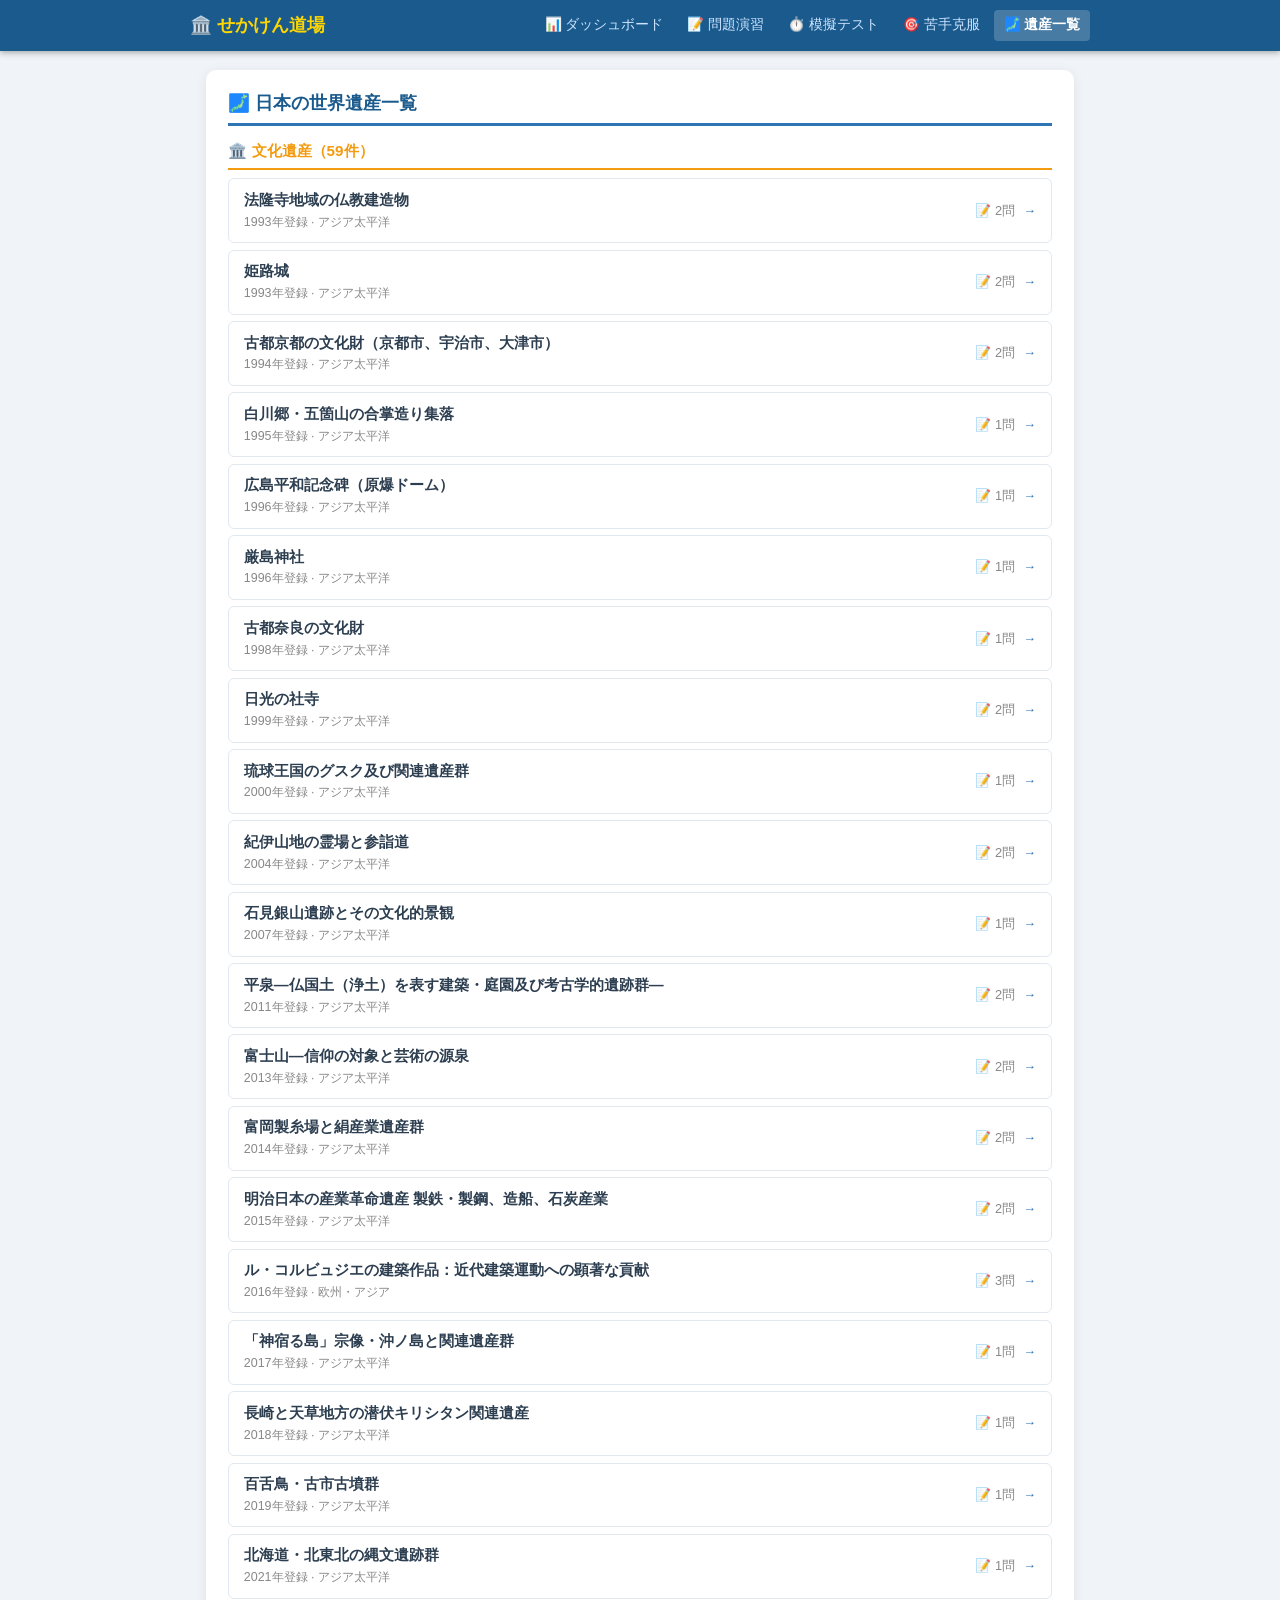
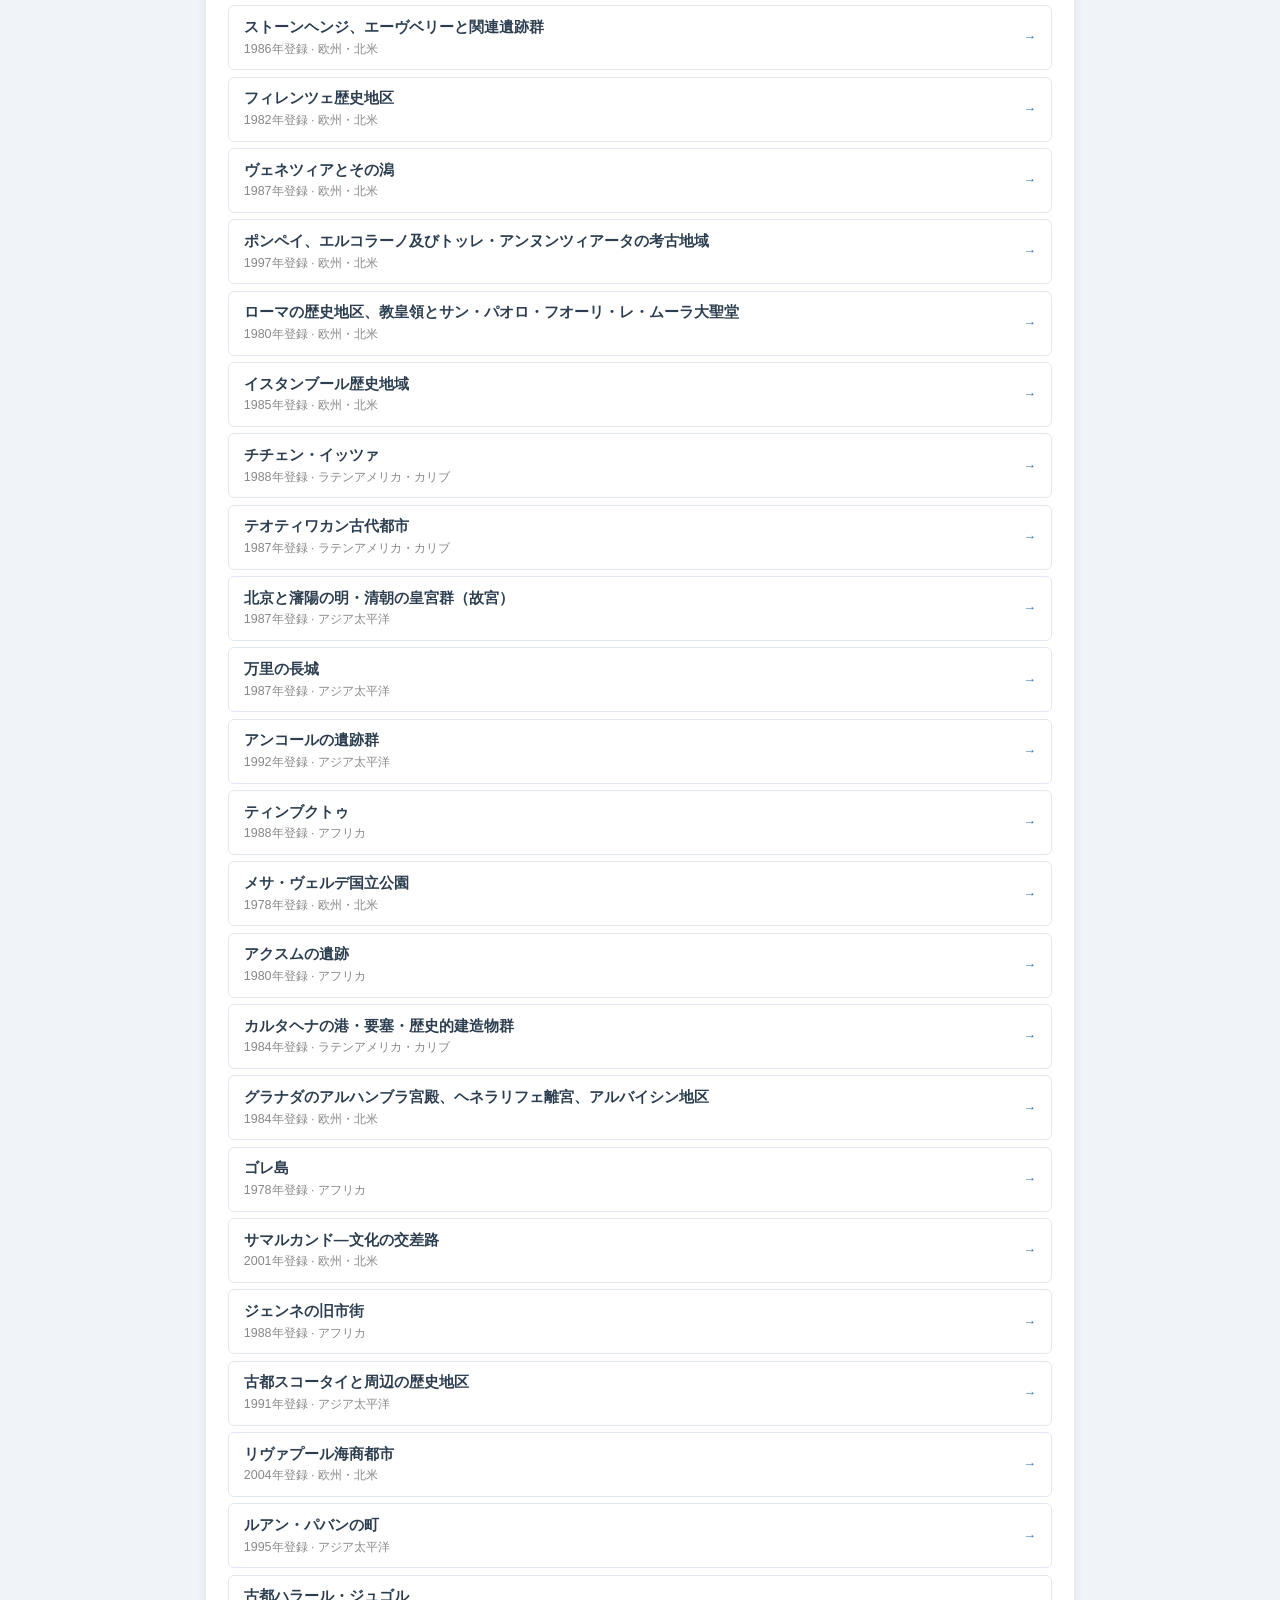
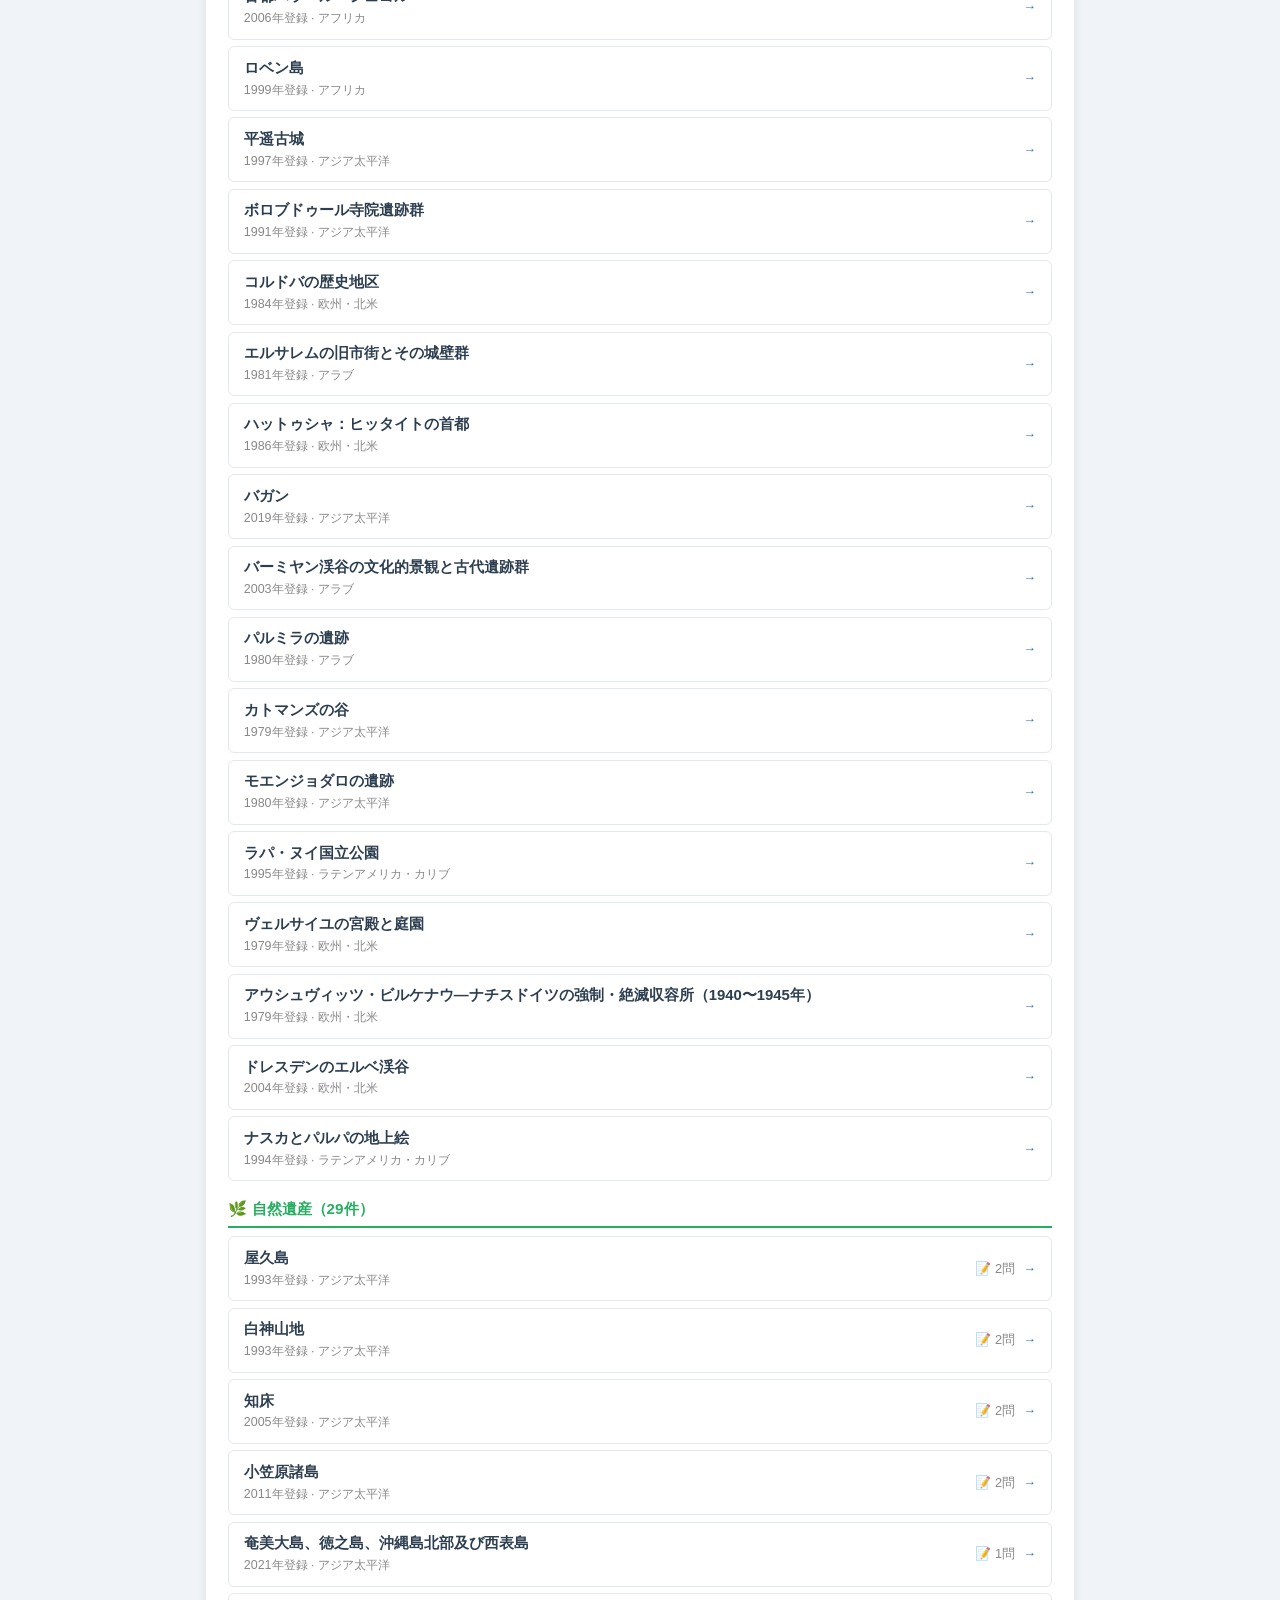
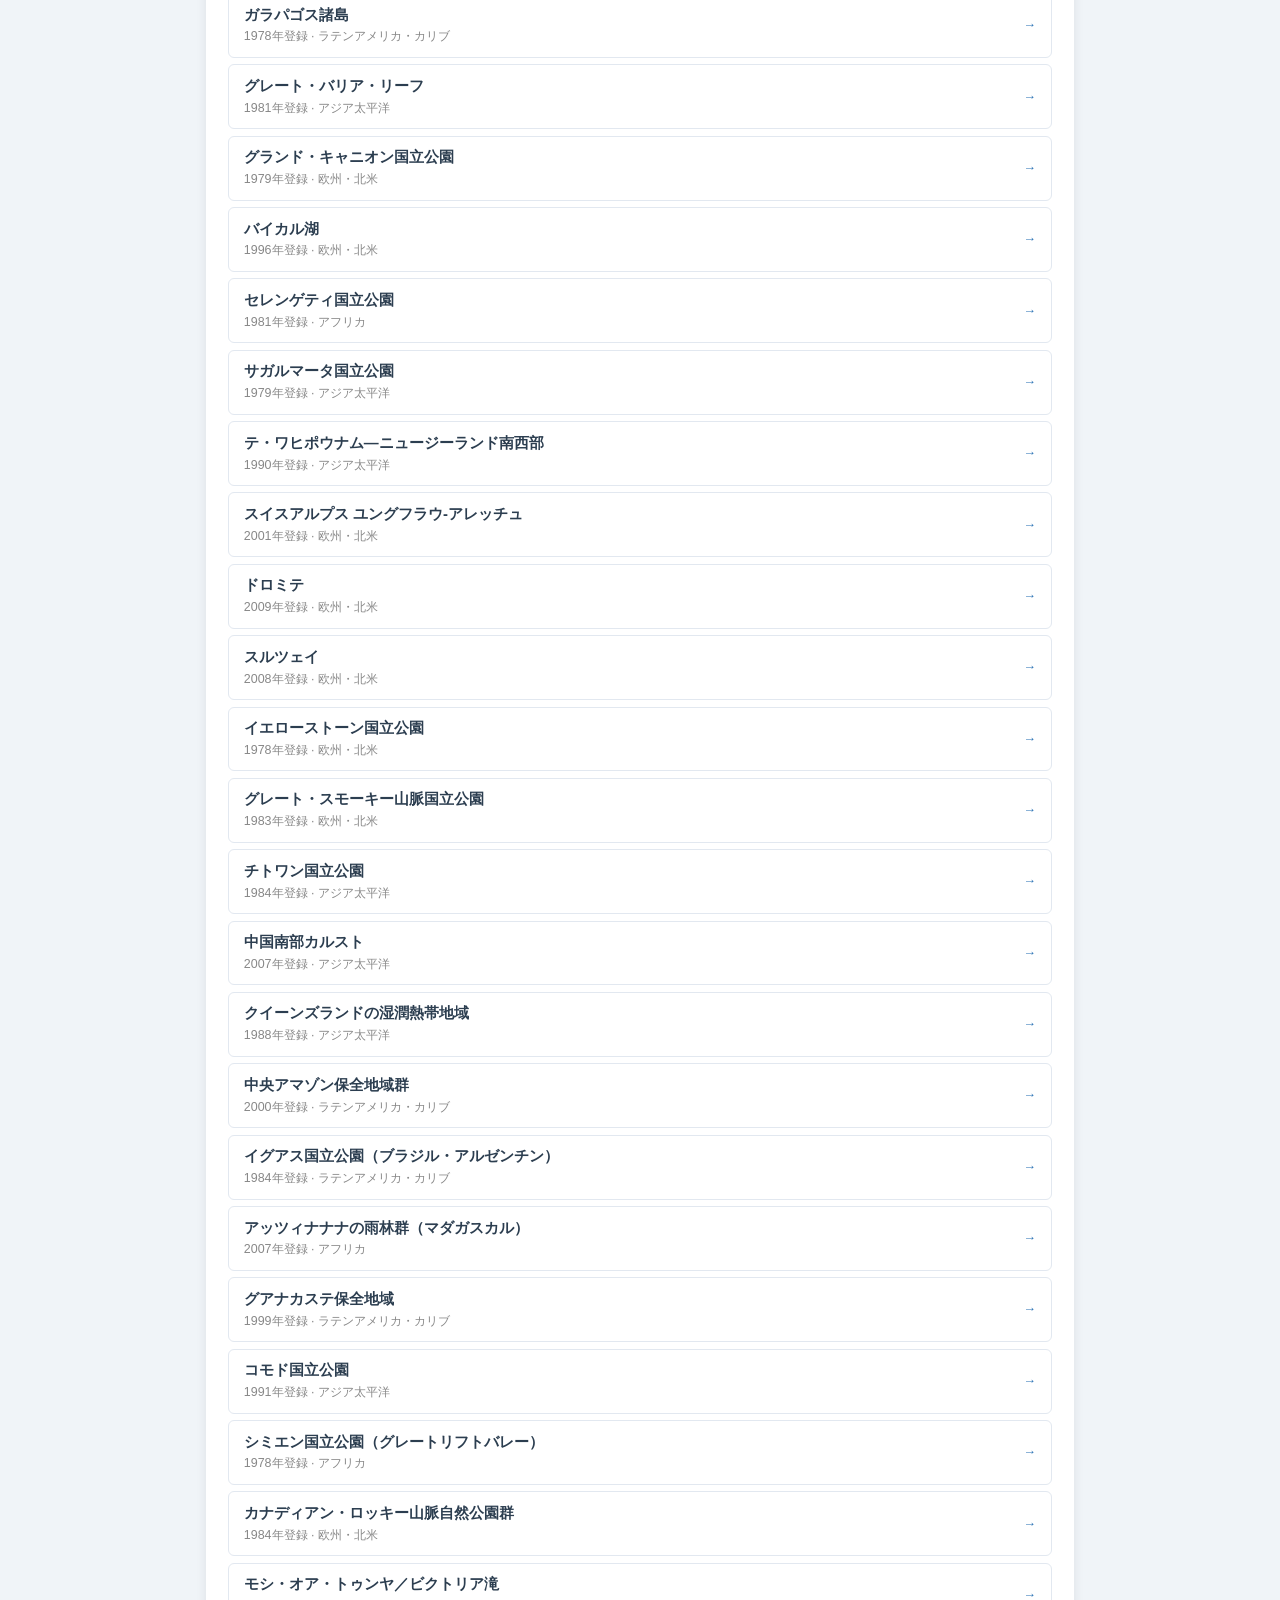
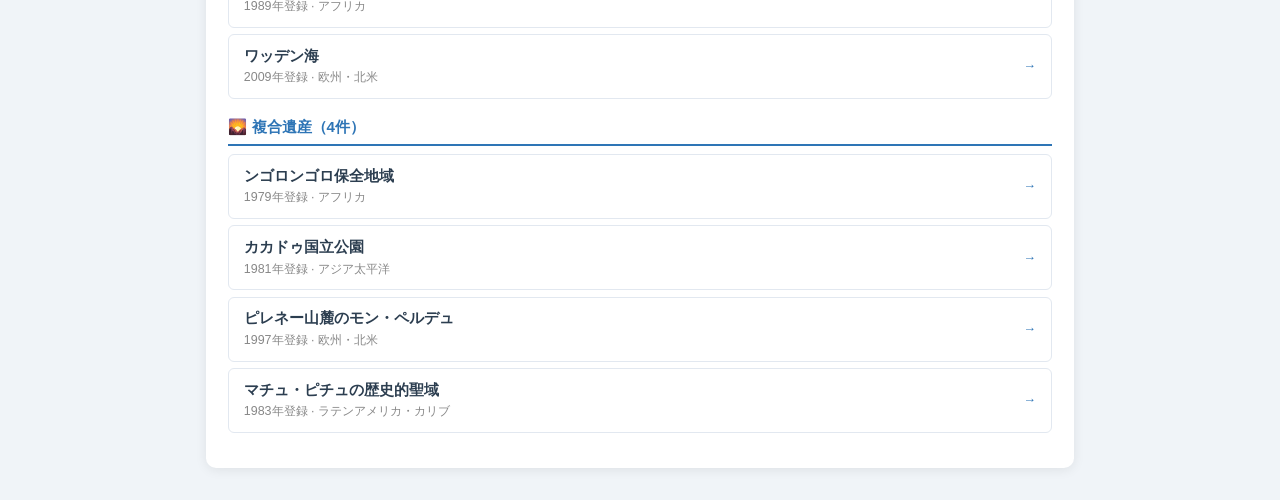
<file: heritage.html>
<!DOCTYPE html>
<html lang="ja">
<head>
<meta charset="UTF-8"><meta name="viewport" content="width=device-width,initial-scale=1">
<title>遺産詳細 — せかけん道場</title>
<link rel="stylesheet" href="css/style.css">
</head>
<body>
<div id="nav-placeholder"></div>
<div class="container" style="padding-top:1.2rem">

  <div id="loading" class="loading">🏛️ 遺産データを読み込み中…</div>
  <div id="content" style="display:none;"></div>

  <!-- 遺産一覧（IDなしでアクセス時） -->
  <div id="list-view" style="display:none;">
    <div class="card" style="margin-bottom:1rem;">
      <div class="section-title">🗾 日本の世界遺産一覧</div>
      <div id="heritage-list"></div>
    </div>
  </div>

</div>

<script src="data/questions_data.js"></script>
<script src="data/heritage_data.js"></script>
<script src="js/storage.js"></script>
<script src="js/adaptive.js"></script>
<script src="js/app.js"></script>
<script>
'use strict';

document.addEventListener('DOMContentLoaded', async () => {
  injectNav();
  await loadData();

  const id = qs('id');
  document.getElementById('loading').style.display = 'none';

  if (id) {
    showDetail(id);
  } else {
    showList();
  }
});

function showDetail(id) {
  const h = HERITAGE.find(x => x.id === id);
  if (!h) {
    document.getElementById('content').style.display = '';
    document.getElementById('content').innerHTML = `
      <div class="card">
        <div style="color:#dc2626;font-weight:bold;">遺産データが見つかりません: ${escHtml(id)}</div>
        <a href="heritage.html" class="btn btn-outline" style="margin-top:1rem;">← 一覧へ戻る</a>
      </div>`;
    return;
  }

  const typeLabel = h.type === 'cultural' ? '文化遺産' : h.type === 'natural' ? '自然遺産' : '複合遺産';
  const typeColor = h.type === 'cultural' ? '#F39C12' : h.type === 'natural' ? '#27AE60' : '#2E75B6';

  // 関連問題を取得
  const relatedQs = QUESTIONS.filter(q =>
    q.related_heritage_ids && q.related_heritage_ids.includes(id)
  );

  let html = `
    <!-- ヘッダー -->
    <div class="heritage-header" style="margin-bottom:1rem;">
      <div style="display:flex;justify-content:space-between;align-items:flex-start;flex-wrap:wrap;gap:0.5rem;">
        <div>
          <div style="font-size:0.82rem;opacity:0.75;margin-bottom:0.3rem;">
            <a href="heritage.html" style="color:#cce4ff;text-decoration:none;">← 遺産一覧</a>
          </div>
          <div style="font-size:1.4rem;font-weight:bold;">${escHtml(h.name_jp)}</div>
          <div style="font-size:0.9rem;opacity:0.85;margin-top:0.2rem;">${escHtml(h.name_en)}</div>
        </div>
        <div style="text-align:right;">
          <div style="background:${typeColor};color:#fff;display:inline-block;padding:0.2rem 0.7rem;border-radius:4px;font-size:0.85rem;font-weight:bold;">${typeLabel}</div>
          <div style="font-size:0.82rem;opacity:0.8;margin-top:0.3rem;">登録: ${h.year_inscribed}年</div>
          <div style="font-size:0.82rem;opacity:0.8;">${escHtml(h.region || h.country)}</div>
        </div>
      </div>
    </div>

    <!-- 登録基準 -->
    <div class="card" style="margin-bottom:1rem;">
      <div class="section-title">📜 登録基準（OUV）</div>
      <div style="margin-bottom:0.6rem;">
        ${h.criteria.map(c => `<span class="criteria-chip">基準(${c})</span>`).join('')}
      </div>
      <div style="font-size:0.88rem;color:#555;line-height:1.7;">${escHtml(h.summary)}</div>
    </div>

    <!-- ハイライト -->
    <div class="card" style="margin-bottom:1rem;">
      <div class="section-title">✨ 見どころ・特徴</div>
      <ul style="padding-left:1.2rem;line-height:1.9;font-size:0.93rem;color:#444;">
        ${h.highlights.map(hi => `<li>${escHtml(hi)}</li>`).join('')}
      </ul>
    </div>

    <!-- リンク -->
    <div class="card" style="margin-bottom:1rem;">
      <div class="section-title">🔗 参考リンク</div>
      <div style="display:flex;flex-wrap:wrap;gap:0.6rem;">
        ${h.related_video
          ? `<a href="${h.related_video}" target="_blank" rel="noopener" class="btn btn-sm" style="background:#dc2626;color:#fff;">🎬 YouTube動画</a>` : ''}
        ${h.official_url
          ? `<a href="${h.official_url}" target="_blank" rel="noopener" class="btn btn-sm btn-outline">🌐 公式サイト</a>` : ''}
        <a href="https://ja.wikipedia.org/wiki/${encodeURIComponent(h.name_jp)}" target="_blank" rel="noopener" class="btn btn-sm btn-outline">📖 Wikipedia</a>
      </div>
    </div>`;

  // 関連問題
  if (relatedQs.length > 0) {
    html += `
    <div class="card" style="margin-bottom:1rem;">
      <div class="section-title">📝 この遺産に関する問題 (${relatedQs.length}問)</div>
      ${relatedQs.map(q => {
        const rec = storage.getQRecord(q.id);
        const statusIcon = rec.mastered ? '✅' : rec.weak_flag ? '⚠️' : rec.attempts > 0 ? '🔄' : '🆕';
        const diffMap = {1:'★☆☆', 2:'★★☆', 3:'★★★'};
        return `
        <div style="border:1px solid #e2e8f0;border-radius:6px;padding:0.7rem 1rem;margin-bottom:0.5rem;background:#f8fafc;">
          <div style="display:flex;justify-content:space-between;align-items:flex-start;flex-wrap:wrap;gap:0.3rem;">
            <div>
              <span style="font-size:0.82rem;color:#888;margin-right:0.4rem;">${statusIcon} ${diffMap[q.difficulty]||''}</span>
              <span class="badge badge-${q.category}">${CAT_NAMES[q.category]||q.category}</span>
            </div>
            ${rec.attempts > 0
              ? `<span style="font-size:0.78rem;color:#888;">${rec.correct}/${rec.attempts} 正解</span>` : ''}
          </div>
          <div style="font-size:0.9rem;margin:0.4rem 0;">${escHtml(q.question.slice(0,60))}${q.question.length>60?'…':''}</div>
          <a href="quiz.html?id=${q.id}" class="btn btn-sm btn-primary">解く</a>
        </div>`;
      }).join('')}
    </div>`;
  }

  html += `<div style="padding-bottom:1.5rem;"></div>`;

  document.getElementById('content').style.display = '';
  document.getElementById('content').innerHTML = html;
}

function showList() {
  document.getElementById('list-view').style.display = '';

  if (HERITAGE.length === 0) {
    document.getElementById('heritage-list').innerHTML =
      '<div style="color:#888;">遺産データが読み込まれていません。</div>';
    return;
  }

  // タイプ別グループ
  const cultural = HERITAGE.filter(h => h.type === 'cultural');
  const natural  = HERITAGE.filter(h => h.type === 'natural');
  const mixed    = HERITAGE.filter(h => h.type === 'mixed');

  let html = '';
  const groups = [
    { label: '🏛️ 文化遺産', items: cultural, color: '#F39C12' },
    { label: '🌿 自然遺産', items: natural, color: '#27AE60' },
    { label: '🌄 複合遺産', items: mixed, color: '#2E75B6' }
  ];

  groups.forEach(g => {
    if (g.items.length === 0) return;
    html += `<div style="margin-bottom:1rem;">
      <div style="font-size:0.95rem;font-weight:bold;color:${g.color};margin-bottom:0.5rem;padding-bottom:0.3rem;border-bottom:2px solid ${g.color};">
        ${g.label}（${g.items.length}件）
      </div>
      <div style="display:grid;gap:0.4rem;">`;
    g.items.forEach(h => {
      const questCount = QUESTIONS.filter(q =>
        q.related_heritage_ids && q.related_heritage_ids.includes(h.id)
      ).length;
      html += `
        <a href="heritage.html?id=${h.id}" style="display:flex;justify-content:space-between;align-items:center;
          padding:0.6rem 0.9rem;border:1px solid #e2e8f0;border-radius:6px;background:#fff;
          text-decoration:none;color:var(--text);transition:background 0.15s;"
          onmouseover="this.style.background='#f0f4f8'" onmouseout="this.style.background='#fff'">
          <div>
            <div style="font-weight:bold;font-size:0.93rem;">${escHtml(h.name_jp)}</div>
            <div style="font-size:0.78rem;color:#888;">${h.year_inscribed}年登録 · ${escHtml(h.region||h.country)}</div>
          </div>
          <div style="text-align:right;font-size:0.8rem;color:#888;white-space:nowrap;">
            ${questCount > 0 ? `📝 ${questCount}問` : ''}
            <span style="margin-left:0.3rem;color:#2E75B6;">→</span>
          </div>
        </a>`;
    });
    html += '</div></div>';
  });

  document.getElementById('heritage-list').innerHTML = html;
}
</script>
</body>
</html>
</file>
<file: css/style.css>
/* せかけん道場 — カスタムCSS */
:root {
  --primary: #2E75B6;
  --primary-dark: #1A5A8D;
  --gold: #F0A500;
  --success: #27AE60;
  --warning: #F39C12;
  --danger: #E74C3C;
  --bg: #f0f4f8;
  --card-bg: #ffffff;
  --text: #2c3e50;
  --text-light: #7f8c8d;
  --radius: 10px;
  --shadow: 0 2px 12px rgba(0,0,0,0.08);
}

* { box-sizing: border-box; margin: 0; padding: 0; }
body { font-family: 'Hiragino Kaku Gothic ProN', 'Meiryo', 'Yu Gothic', sans-serif;
  background: var(--bg); color: var(--text); line-height: 1.6; }

/* カード */
.card { background: var(--card-bg); border-radius: var(--radius);
  padding: 1.2rem 1.4rem; box-shadow: var(--shadow); margin-bottom: 1rem; }
.card-sm { padding: 0.8rem 1rem; }

/* メインコンテナ */
.container { max-width: 900px; margin: 0 auto; padding: 1rem; }

/* 統計カード */
.stat-grid { display: grid; grid-template-columns: repeat(auto-fit, minmax(160px,1fr)); gap: 0.8rem; }
.stat-card { background: var(--card-bg); border-radius: var(--radius); padding: 1rem;
  box-shadow: var(--shadow); text-align: center; border-top: 4px solid var(--primary); }
.stat-card .val { font-size: 2rem; font-weight: bold; color: var(--primary); line-height: 1.2; }
.stat-card .lbl { font-size: 0.8rem; color: var(--text-light); margin-top: 0.2rem; }

/* ボタン */
.btn { display: inline-block; padding: 0.6rem 1.4rem; border-radius: 6px; border: none;
  cursor: pointer; font-size: 0.95rem; font-weight: bold; text-decoration: none;
  transition: all 0.15s; text-align: center; }
.btn-primary { background: var(--primary); color: #fff; }
.btn-primary:hover { background: var(--primary-dark); transform: translateY(-1px); }
.btn-success { background: var(--success); color: #fff; }
.btn-success:hover { background: #219a52; }
.btn-warning { background: var(--warning); color: #fff; }
.btn-danger  { background: var(--danger);  color: #fff; }
.btn-gray    { background: #95a5a6; color: #fff; }
.btn-outline { background: transparent; color: var(--primary); border: 2px solid var(--primary); }
.btn-outline:hover { background: var(--primary); color: #fff; }
.btn-lg { padding: 0.9rem 2rem; font-size: 1.05rem; border-radius: 8px; }
.btn-sm { padding: 0.35rem 0.8rem; font-size: 0.82rem; }
.btn-block { display: block; width: 100%; }

/* 問題カード */
.question-card { background: var(--card-bg); border-radius: var(--radius);
  padding: 1.6rem; box-shadow: var(--shadow); }
.question-text { font-size: 1.1rem; font-weight: bold; line-height: 1.7;
  margin-bottom: 1.4rem; color: var(--text); }
.choice-btn { display: block; width: 100%; text-align: left; padding: 0.85rem 1.2rem;
  margin-bottom: 0.6rem; border: 2px solid #d5e8f5; border-radius: 8px;
  background: #f7fbff; cursor: pointer; font-size: 0.97rem; line-height: 1.5;
  transition: all 0.15s; color: var(--text); }
.choice-btn:hover:not(:disabled) { border-color: var(--primary); background: #e8f2fc; }
.choice-btn.correct  { border-color: var(--success); background: #d4edda; color: #155724; font-weight: bold; }
.choice-btn.wrong    { border-color: var(--danger);  background: #f8d7da; color: #721c24; }
.choice-btn.revealed { border-color: #adb5bd; background: #f8f9fa; color: #6c757d; }
.choice-btn:disabled { cursor: not-allowed; }

/* フィードバックエリア */
.feedback { border-radius: 8px; padding: 1rem 1.2rem; margin-top: 1rem; }
.feedback-correct { background: #d4edda; border-left: 5px solid var(--success); }
.feedback-wrong   { background: #f8d7da; border-left: 5px solid var(--danger); }
.feedback-title   { font-size: 1.15rem; font-weight: bold; margin-bottom: 0.5rem; }
.feedback-exp     { font-size: 0.93rem; line-height: 1.7; }

/* 詳細解説（折りたたみ） */
.detail-toggle { background: #fff; border: 1px solid #ced4da; border-radius: 6px;
  padding: 0.5rem 1rem; cursor: pointer; font-size: 0.88rem; margin-top: 0.6rem;
  color: var(--primary); width: 100%; text-align: left; }
.detail-body { background: #f8f9fa; border: 1px solid #ced4da; border-radius: 6px;
  padding: 0.9rem 1.1rem; margin-top: 0.4rem; font-size: 0.9rem; line-height: 1.75;
  display: none; }

/* 進捗バー */
.progress-bar { height: 8px; background: #dee2e6; border-radius: 4px; overflow: hidden; }
.progress-fill { height: 100%; background: var(--primary); border-radius: 4px; transition: width 0.3s; }

/* バッジ */
.badge { display: inline-block; padding: 0.2rem 0.6rem; border-radius: 20px;
  font-size: 0.78rem; font-weight: bold; }
.badge-basics  { background: #dbeafe; color: #1d4ed8; }
.badge-japan   { background: #fee2e2; color: #991b1b; }
.badge-nature  { background: #d1fae5; color: #065f46; }
.badge-culture { background: #fef9c3; color: #92400e; }
.badge-easy    { background: #d1fae5; color: #065f46; }
.badge-normal  { background: #fef9c3; color: #92400e; }
.badge-hard    { background: #fee2e2; color: #991b1b; }

/* タイマー */
.timer { font-size: 2.2rem; font-weight: bold; font-variant-numeric: tabular-nums;
  color: var(--primary); letter-spacing: 0.05em; }
.timer.warning { color: var(--warning); animation: pulse 1s infinite; }
.timer.danger  { color: var(--danger);  animation: pulse 0.5s infinite; }
@keyframes pulse { 0%,100%{opacity:1} 50%{opacity:0.6} }

/* 模擬テスト ナビゲーション */
.q-nav { display: flex; flex-wrap: wrap; gap: 0.3rem; padding: 0.6rem 0; }
.q-nav-btn { width: 36px; height: 36px; border: 2px solid #ced4da; border-radius: 4px;
  background: #fff; cursor: pointer; font-size: 0.8rem; font-weight: bold;
  transition: all 0.1s; color: #555; }
.q-nav-btn.answered { background: #dbeafe; border-color: var(--primary); color: var(--primary); }
.q-nav-btn.flagged  { background: #fef9c3; border-color: var(--warning); color: #92400e; }
.q-nav-btn.current  { background: var(--primary); border-color: var(--primary); color: #fff; }

/* 結果ページ */
.score-circle { width: 140px; height: 140px; border-radius: 50%;
  display: flex; flex-direction: column; align-items: center; justify-content: center;
  font-weight: bold; margin: 0 auto; box-shadow: 0 4px 16px rgba(0,0,0,0.12); }
.judgment-badge { display: inline-block; font-size: 2rem; font-weight: bold;
  padding: 0.4rem 1.2rem; border-radius: 8px; border: 3px solid; }

/* モーダル */
.modal-overlay { position: fixed; inset: 0; background: rgba(0,0,0,0.5);
  display: flex; align-items: center; justify-content: center; z-index: 999;
  padding: 1rem; }
.modal-box { background: #fff; border-radius: var(--radius); padding: 1.6rem;
  max-width: 480px; width: 100%; box-shadow: 0 10px 40px rgba(0,0,0,0.2); }

/* セクションタイトル */
.section-title { font-size: 1.1rem; font-weight: bold; color: var(--primary-dark);
  margin-bottom: 0.8rem; padding-bottom: 0.4rem;
  border-bottom: 3px solid var(--primary); display: flex; align-items: center; gap: 0.4rem; }

/* 難易度→テキスト */
.diff-1::before { content: '★☆☆ 易'; }
.diff-2::before { content: '★★☆ 普'; }
.diff-3::before { content: '★★★ 難'; }

/* レスポンシブ */
@media (max-width: 600px) {
  .stat-grid { grid-template-columns: repeat(2, 1fr); }
  .question-text { font-size: 1rem; }
  .timer { font-size: 1.7rem; }
  .container { padding: 0.6rem; }
}

/* 遺産詳細 */
.heritage-header { background: linear-gradient(135deg, var(--primary-dark), var(--primary));
  color: #fff; border-radius: var(--radius); padding: 1.4rem; margin-bottom: 1rem; }
.criteria-chip { display: inline-block; background: var(--gold); color: #fff;
  border-radius: 4px; padding: 0.15rem 0.5rem; font-size: 0.78rem;
  font-weight: bold; margin: 0.1rem; }

/* ローディング */
.loading { text-align: center; padding: 3rem; color: var(--text-light); font-size: 1.1rem; }
</file>
